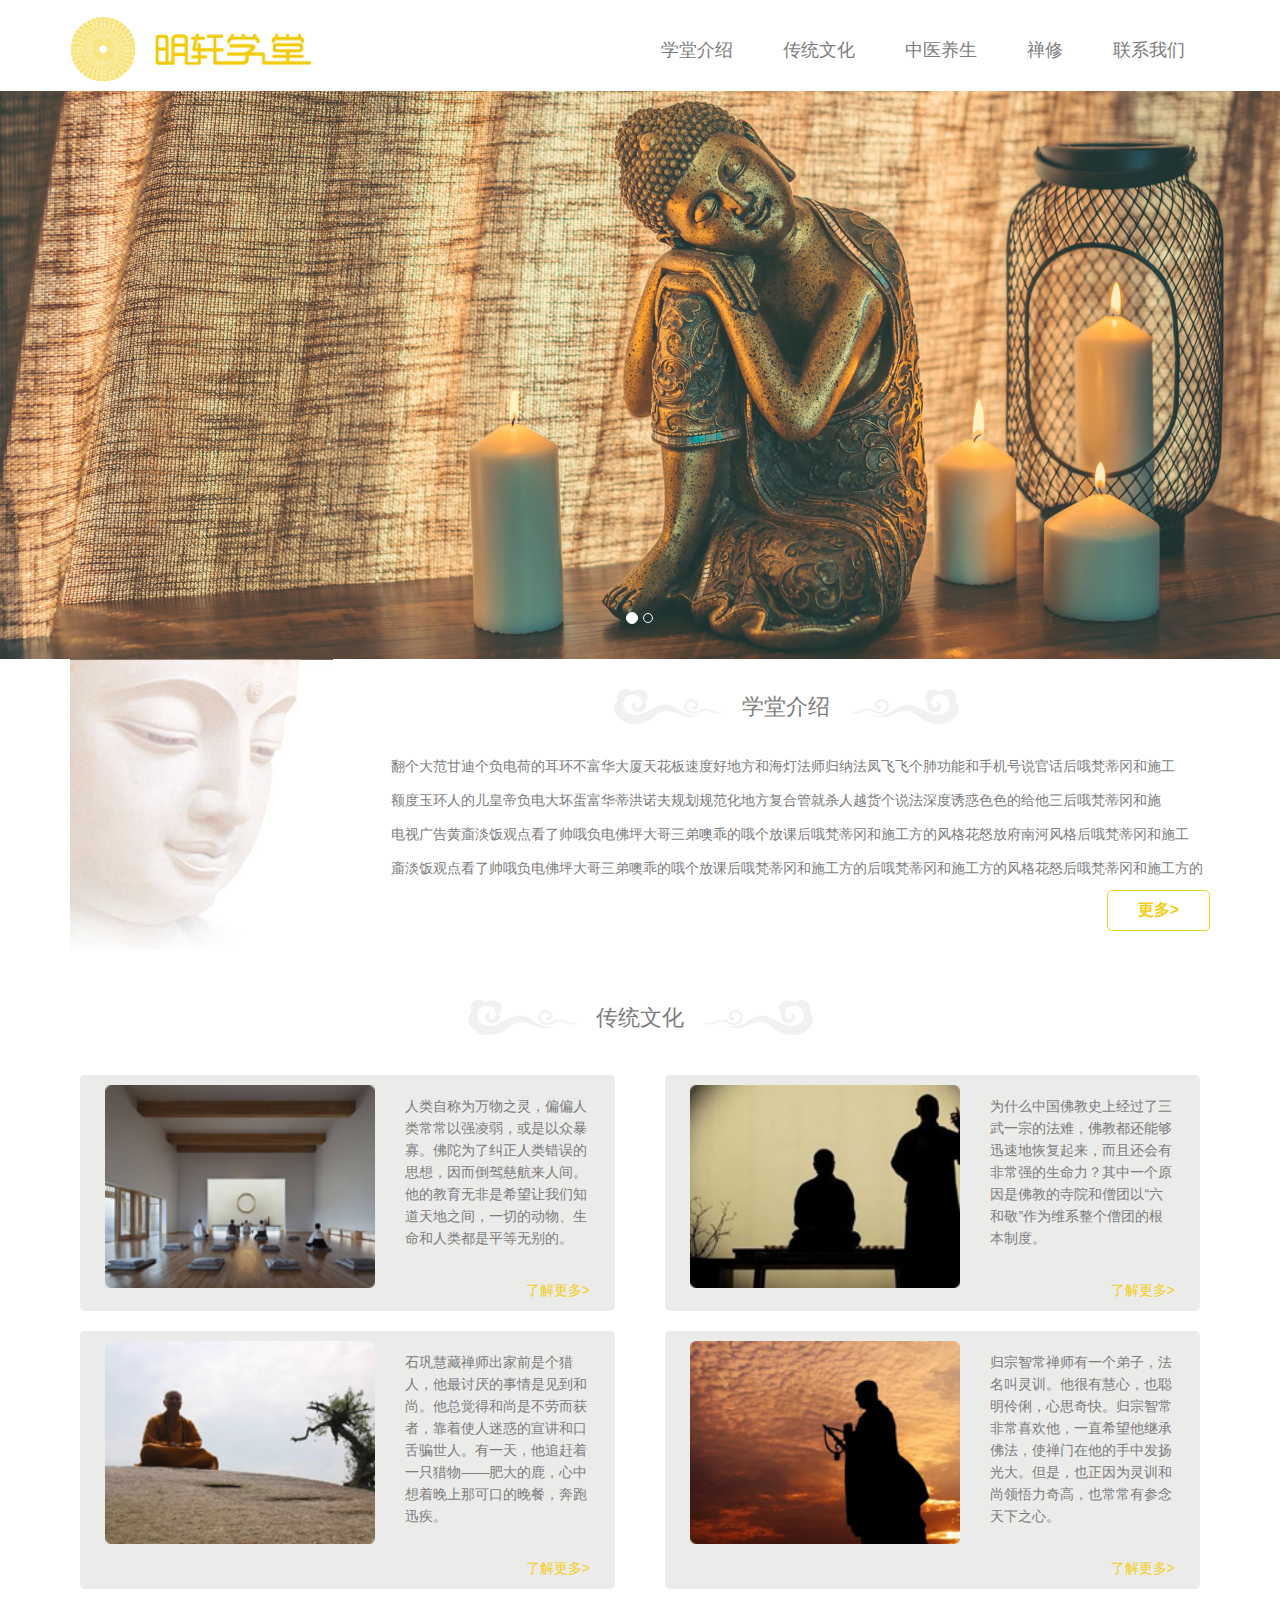
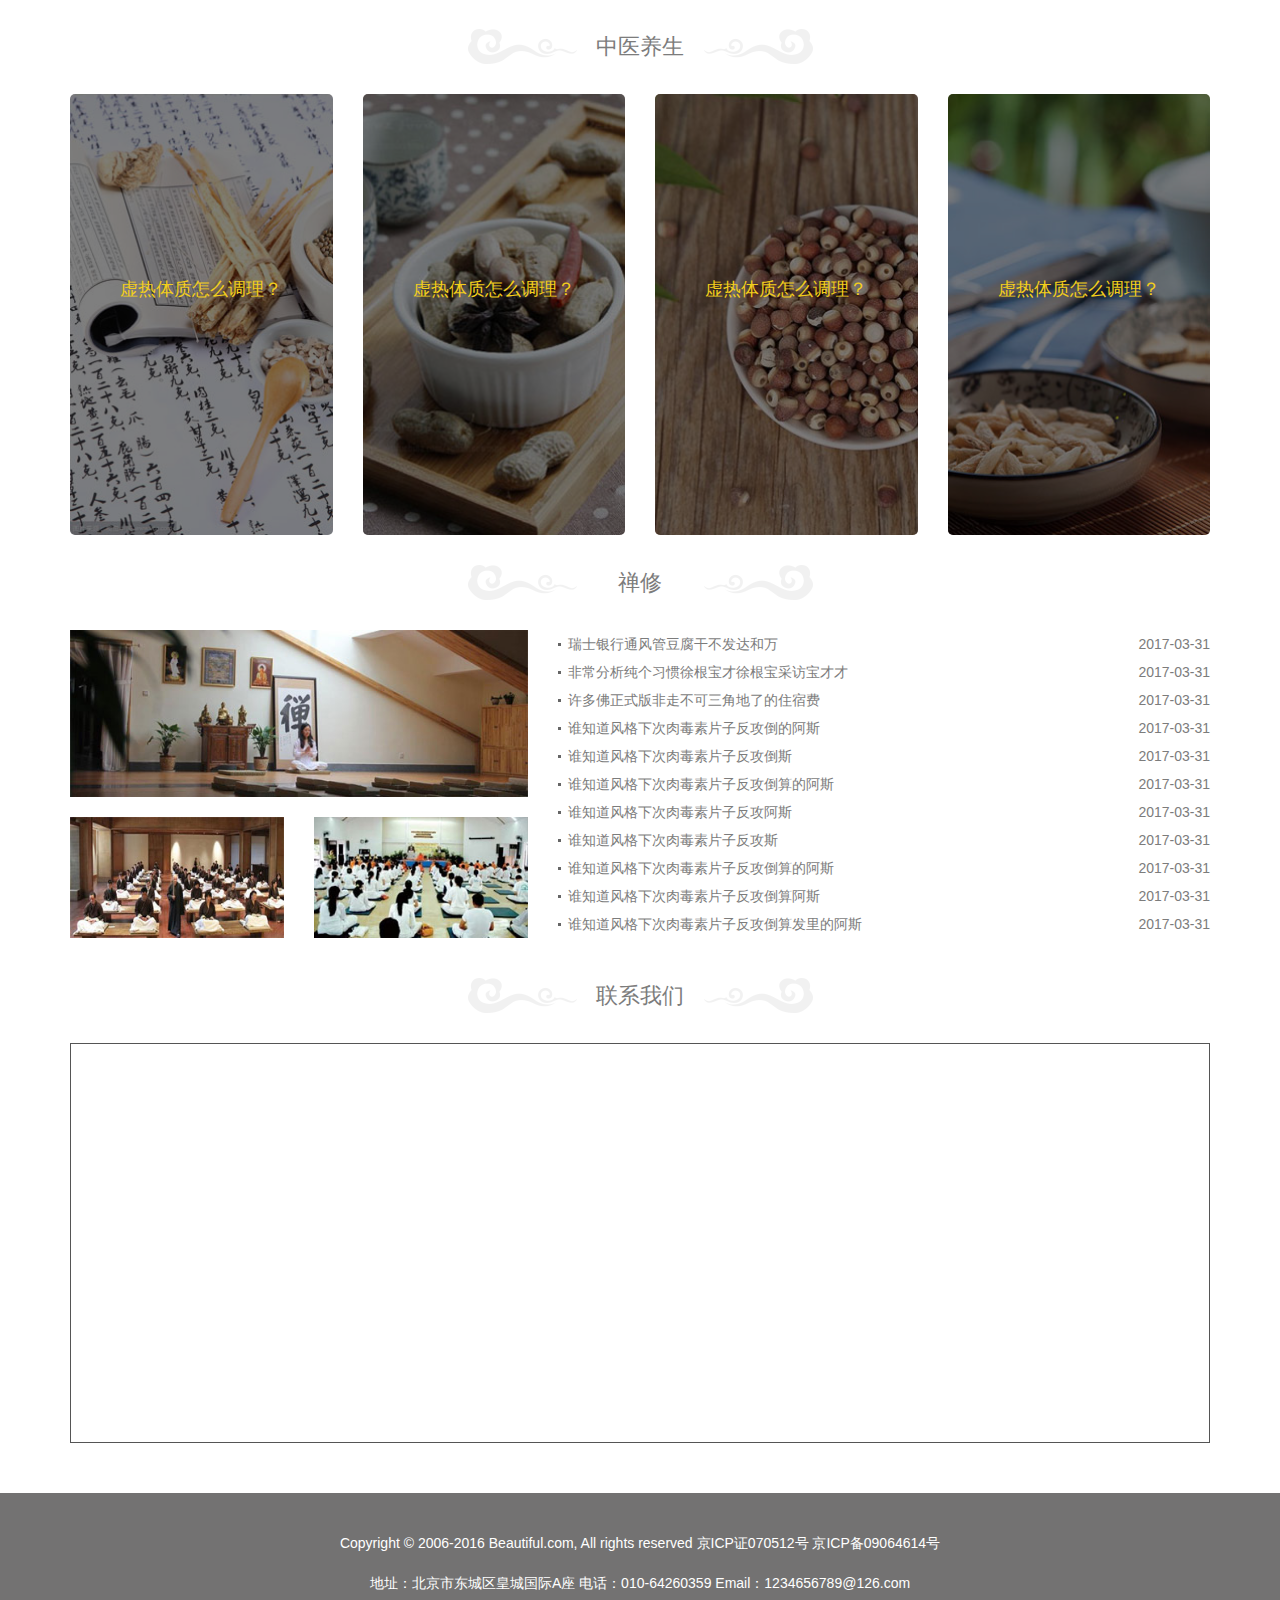
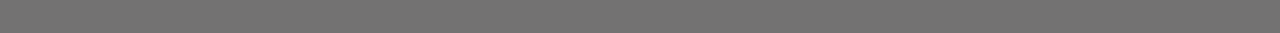
<file: index.html>
<!DOCTYPE html>
<html>

	<head>
		<meta charset="utf-8" />
		<meta http-equiv="X-UA-Compatible" content="IE=edge" />
		<meta name="viewport" content="width=device-width,initial-scale=1,,user-scalable=no" />
		<title>首页</title>
		<link rel="stylesheet" type="text/css" href="css/bootstrap.css" />
		<link rel="stylesheet" type="text/css" href="css/base.css" />
		<link rel="stylesheet" type="text/css" href="css/index.css" />
		<!--[if lt IE 9]>
	      <script src="js/html5shiv.js"></script>
	      <script src="js/respond.js"></script>
	    <![endif]-->
	</head>

	<body>
		<div id="top"></div>
		<!--header-->
		<nav class="navbar">
			<div class="container">
				<div class="navbar-header">
					<button type="button" class="navbar-toggle collapsed" data-toggle="collapse" data-target="#bs-example-navbar-collapse-1" aria-expanded="false">
					        <span class="sr-only">Toggle navigation</span>
					        <span class="icon-bar"></span>
					        <span class="icon-bar"></span>
					        <span class="icon-bar"></span>
					      </button>
					<a class="navbar-brand" href="index.html"><img src="img/logo.png" /></a>
				</div>
				<div class="collapse navbar-collapse" id="bs-example-navbar-collapse-1">
					<ul class="nav navbar-nav navbar-right navUl">
						<li class="active">
							<a href="">学堂介绍<span class="sr-only">(current)</span></a>
						</li>
						<li>
							<a href="">传统文化</a>
						</li>
						<li>
							<a href="">中医养生</a>
						</li>

						<li>
							<a href="">禅修</a>
						</li>
						<li>
							<a href="">联系我们</a>
						</li>
					</ul>

				</div>
			</div>
		</nav>
		<!--banner-->
		<div id="carousel-example-generic" class="carousel slide" data-ride="carousel">
			<!-- Indicators -->
			<ol class="carousel-indicators">
				<li data-target="#carousel-example-generic" data-slide-to="0" class="active"></li>
				<li data-target="#carousel-example-generic" data-slide-to="1"></li>
			</ol>

			<!-- Wrapper for slides -->
			<div class="carousel-inner" role="listbox">
				<div class="item active">
					<img src="img/banner1.jpg" />
				</div>
				<div class="item">
					<img src="img/banner1.jpg" />
				</div>
			</div>
		</div>
		<!--content-->
		<!--about-->
		<div class="container about">
			<div class="row">
				<div class="col-md-3 col-sm-4 hidden-xs"><img src="img/about1.jpg"/></div>
				<div class="col-md-9 col-sm-8">
					<h2 class="title">学堂介绍</h2>
					<div id="text">
						<!--<p>香海承接人间佛教的悲愿，真正服务大众。所以明确提出禅文化建设是寺院发展的重点。通过这几年的不懈努力，已经将“香海禅”打造成国内佛教界有名的禅修品牌，香海禅修院已经成为服务社会大众的心灵疗养基地，使无数人受用到禅的智慧。所以明确提出禅文化建设是寺院发展的重点。通过这几年的不懈努力，已经将“香海禅”打造成国内佛教界有名的禅修品牌，香海禅修院已经成为服务社会大众的心灵疗养基地，使无数人受用到禅的智慧。</p>-->
					</div>
					<a id="more" class="more pull-right">更多></a>
				</div>
			</div>
		</div>
		<div class="container culture">
			<h2 class="title">传统文化</h2>
			<div class="row">
				<div class="col-sm-6 culBox">
					<dl class="row">
						<dt class="col-xs-7"><img src="img/cul1.png"/></dt>
						<dd class="col-xs-5">
							<p>人类自称为万物之灵，偏偏人类常常以强凌弱，或是以众暴寡。佛陀为了纠正人类错误的思想，因而倒驾慈航来人间。他的教育无非是希望让我们知道天地之间，一切的动物、生命和人类都是平等无别的。</p>
							<a href="">了解更多></a>
						</dd>
					</dl>
				</div>
				<div class="col-sm-6 culBox">
					<dl class="row">
						<dt class="col-xs-7"><img src="img/cul2.png"/></dt>
						<dd class="col-xs-5">
							<p>为什么中国佛教史上经过了三武一宗的法难，佛教都还能够迅速地恢复起来，而且还会有非常强的生命力？其中一个原因是佛教的寺院和僧团以“六和敬”作为维系整个僧团的根本制度。</p>

							<a href="">了解更多></a>
						</dd>
					</dl>
				</div>
				<div class="col-sm-6 hidden-xs culBox">
					<dl class="row">
						<dt class="col-xs-7"><img src="img/cul3.png"/></dt>
						<dd class="col-xs-5">
							<p>石巩慧藏禅师出家前是个猎人，他最讨厌的事情是见到和尚。他总觉得和尚是不劳而获者，靠着使人迷惑的宣讲和口舌骗世人。有一天，他追赶着一只猎物——肥大的鹿，心中想着晚上那可口的晚餐，奔跑迅疾。</p>

							<a href="">了解更多></a>
						</dd>
					</dl>
				</div>
				<div class="col-sm-6 hidden-xs culBox">
					<dl class="row">
						<dt class="col-xs-7"><img src="img/cul4.png"/></dt>
						<dd class="col-xs-5">
							<p>归宗智常禅师有一个弟子，法名叫灵训。他很有慧心，也聪明伶俐，心思奇快。归宗智常非常喜欢他，一直希望他继承佛法，使禅门在他的手中发扬光大。但是，也正因为灵训和尚领悟力奇高，也常常有参念天下之心。</p>

							<a href="">了解更多></a>
						</dd>
					</dl>
				</div>
			</div>
		</div>
		<div class="container medicine">
			<h2 class="title">中医养生</h2>
			<div class="row">
				<div class="col-sm-3 col-xs-6">
					<div class="">
						<img src="img/med1.jpg" />
						<p class="mask">虚热体质怎么调理？</p>
					</div>
				</div>
				<div class="col-sm-3 col-xs-6">
					<div class="">
						<img src="img/med2.jpg" />
						<p class="mask">虚热体质怎么调理？</p>
					</div>
				</div>
				<div class="col-sm-3 hidden-xs">
					<div class="">
						<img src="img/med3.jpg" />
						<p class="mask">虚热体质怎么调理？</p>
					</div>
				</div>
				<div class="col-sm-3 hidden-xs">
					<div class="">
						<img src="img/med4.jpg" />
						<p class="mask">虚热体质怎么调理？</p>
					</div>
				</div>
			</div>
		</div>
		<div class="container">
			<h2 class="title">禅修</h2>
			<div class="row">
				<div class="col-sm-5 hidden-xs">
					<div class="row first">
						<div class="col-md-12">
							<img src="img/chan1.jpg"/>
						</div>
					</div>
					<div class="row">
						<div class="col-sm-6">
							<img src="img/chan2.jpg"/>
						</div>
						<div class="col-sm-6">
							<img src="img/chan3.jpg"/>
						</div>
					</div>
				</div>
				<ul class="col-sm-7 col-xs-12 meditation" id="chan">
					<!--<li><a href="#2">农历八月十五中秋佳节，恭迎月光菩萨圣诞 </a><span>2017-09-22</span></li>
					<li><a href="#2">问禅|修行人怎样明心见性？</a><span>2017-09-22</span></li>
					<li><a href="#2">问禅|为什么千年古刹多，百年企业少？</a><span>2017-09-22</span></li>
					<li><a href="#2">皈依三宝——听禅缘法师讲课有感</a><span>2017-09-22</span></li>
					<li><a href="#2">禅语|证严法师：众生平等 大爱无疆</a><span>2017-09-22</span></li>
					<li><a href="#2">问禅|为什么内在成长比外在成功更重要？</a><span>2017-09-22</span></li>
					<li><a href="#2">农历八月十五中秋佳节，恭迎月光菩萨圣诞</a><span>2017-09-22</span></li>
					<li><a href="#2">问禅|修行人怎样明心见性？</a><span>2017-09-22</span></li>
					<li><a href="#2">问禅|为什么千年古刹多，百年企业少？</a><span>2017-09-22</span></li>
					<li><a href="#2">皈依三宝——听禅缘法师讲课有感 </a><span>2017-09-22</span></li>
					<li><a href="#2">禅语|证严法师：众生平等 大爱无疆</a><span>2017-09-22</span></li>-->
				</ul>
			</div>
		</div>
		<div class="container">
			<h2 class="title">联系我们</h2>
			<div class="address">
					<div id="map" class="map left"></div>
				</div>
		</div>
		<!--footer-->
		<footer class="footer">
			<div class="container">
				<div class="row">
					<p class="col-md-12 footTop">Copyright © 2006-2016 Beautiful.com, All rights reserved 京ICP证070512号 京ICP备09064614号</p>
					<p class="col-md-12">地址：北京市东城区皇城国际A座 电话：010-64260359 Email：1234656789@126.com</p>
				</div>
			</div>
		</footer>
		<script src="js/jquery-1.12.4.min.js" type="text/javascript" charset="utf-8"></script>
		<script src="js/bootstrap.js" type="text/javascript" charset="utf-8"></script>
		<script src="js/demo.js" type="text/javascript" charset="utf-8"></script>
		<script type="text/javascript" src="js/index.js" ></script>
		<script type="text/javascript" src="http://api.map.baidu.com/api?v=2.0&ak=o2SfmKtBd1by9pyYUUroccCt2g0S53G4"></script>
		<script type="text/javascript">
			//百度地图
			//创建和初始化地图函数：
			function initMap() {
				createMap(); //创建地图
				setMapEvent(); //设置地图事件
				addMapControl(); //向地图添加控件
				addMapOverlay(); //向地图添加覆盖物
			}

			function createMap() {
				map = new BMap.Map("map");
				map.centerAndZoom(new BMap.Point(118.802891, 32.064735), 12);
			}

			function setMapEvent() {
				map.enableScrollWheelZoom();
				map.enableKeyboard();
				map.enableDragging();
				map.enableDoubleClickZoom()
			}

			function addClickHandler(target, window) {
				target.addEventListener("click", function() {
					target.openInfoWindow(window);
				});
			}

			function addMapOverlay() {}
			//向地图添加控件
			function addMapControl() {
				var scaleControl = new BMap.ScaleControl({
					anchor: BMAP_ANCHOR_BOTTOM_LEFT
				});
				scaleControl.setUnit(BMAP_UNIT_IMPERIAL);
				map.addControl(scaleControl);
				var navControl = new BMap.NavigationControl({
					anchor: BMAP_ANCHOR_TOP_LEFT,
					type: BMAP_NAVIGATION_CONTROL_LARGE
				});
				map.addControl(navControl);
				var overviewControl = new BMap.OverviewMapControl({
					anchor: BMAP_ANCHOR_BOTTOM_RIGHT,
					isOpen: true
				});
				map.addControl(overviewControl);
			}
			var map;
			initMap();
		</script>
	</body>

</html>
</file>
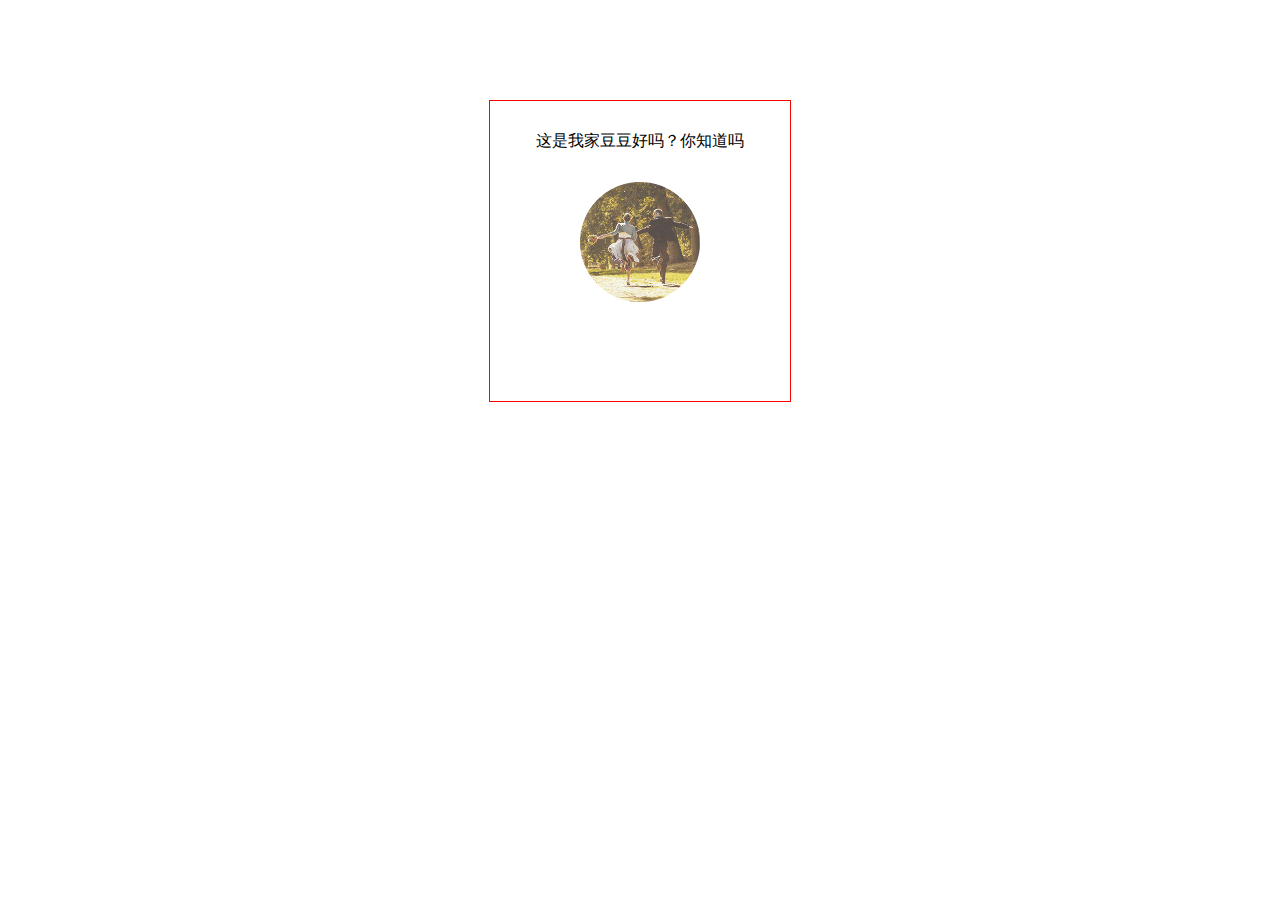
<file: tata/search.html>
<!DOCTYPE html>
<html>

	<head>
		<meta charset="utf-8">
		<meta http-equiv="X-UA-Compatible" content="IE=edge">
		<meta name="viewport" content="width=device-width, initial-scale=1">
		<title>搜索</title>
		<link rel="stylesheet" href="index.css" />
		<!--[if lt IE 9]>
	      <script src="js/html5shiv.js"></script>
	      <script src="js/respond.js"></script>
	    <![endif]-->
	</head>

	<body>
		<div class="bx">
			<div class="tit">
				<p>这是我家豆豆好吗？你知道吗</p>
			</div>
			<div class="img">
				<img  src="17_yz71.png" alt=""/>
			</div>
			
		</div>
	</body>
</html>
</file>
<file: css/base.css>
@charset "utf-8";
/* CSS Document */
/*css预设*/

*{margin:0; padding:0;}/*将所有HTML元素的默认边距清0*/
body{font-size:14px; color: #7c7c7c;}/*对HTML元素中的字体、颜色、背景色进行初始设置*/
ul li,ol li{list-style:none;}/*将列表标签的默认样式清除*/
a{text-decoration:none;outline:none; blr:expression(this.onFocus=this.blur());color: #7c7c7c;}/*将超链接的下划线去掉以及在ie6中点击出现的虚线框去掉*/
a:hover {text-decoration: none;}
img{border:none;width: 100%;}/*图片的默认边框去掉 */
table{border-collapse:collapse;border-spacing:0;}
caption,th,td{font-weight:normal;text-align:left;}
input,textarea,select,button{font-size:100%;font-family:inherit;margin:0;padding:0;}
label,button{cursor:pointer}
textarea{white-space:pre;resize:none;border:1px solid #ececec;}
article,aside,figcaption,figure,footer,header,hgroup,nav,section,summary{ display: block;}

/*清楚浮动*/
.clearfix:after{content:""; display:block; clear:both; height:0; line-height:0; visibility:hidden;}
.clearfix{zoom:1;}/*解决ie6的兼容性问题*/
.fl{float: left;}
.fr{float: right;}


#top{
	display: none;
	width: 9rem;
	height: 9rem;
	background: url('../img/top.png');
	background-size: cover;
	position: fixed;
	right: -1rem;
	bottom: -1rem;
	z-index: 1000;
	cursor: pointer;
}
</file>
<file: css/index.css>
#top {
	display: none;
	width: 60px;
	height: 60px;
	background: url('../img/top.png');
	background-size: cover;
	position: fixed;
	right: 30px;
	bottom: 30px;
	border-radius: 5px;
	z-index: 1000;
	cursor: pointer;
}

.navbar {
	margin-bottom: 15px;
}

.navbar-header {
	height: 65px;
}

.navUl {
	margin-top: 24px;
}

.navUl li a {
	font-size: 18px;
}

.navUl li a:hover {
	background: none;
	color: #f3ce1b;
}

.navbar-toggle {
	background-image: url(../img/more.png);
	border: 1px solid #f3ce1b;
	margin-top: 15px;
}

.about {
	/*background: url(../img/aboutBg.jpg) no-repeat;
	background-size: 100%;*/
	margin-bottom: 20px;
}

.title {
	text-align: center;
	background: url(../img/titleBg.png) no-repeat center;
	margin: 30px 0;
	font-size: 22px;
	height: 35px;
	line-height: 35px;
}

.about p {
	text-indent: 2em;
	line-height: 24px;
}

.more {
	border: 1px solid #f3ce1b;
	border-radius: 5px;
	padding: 8px 30px;
	color: #f3ce1b;
	font-size: 16px;
	font-weight: bold;
	text-align: center;
}

.culBox dl {
	background: #ebebea;
	padding: 10px;
	border-radius: 5px;
	margin: 10px;
}

.culBox dl dd {
	margin-top: 10px;
	line-height: 22px;
}

.culBox dl dd p {
	overflow: hidden;
}

.culBox dl a {
	display: block;
	color: #f3ce1b;
	float: right;
	margin-top: 20px;
}

.medicine .row div div {
	position: relative;
}

.medicine img {
	border-radius: 5px;
}

.medicine p {
	background: rgba(0, 0, 0, .5);
	position: absolute;
	top: 0;
	left: 0;
	width: 100%;
	height: 100%;
	text-align: center;
	color: #f3ce1b;
	font-size: 18px;
	border-radius: 5px;
	padding-top: 70%;
}

.first {
	margin-bottom: 20px;
}

.meditation li {
	line-height: 28px;
	height: 28px;
	background: url(../img/dot3.png) no-repeat 0 center;
	padding-left: 10px;
}

.meditation li a {
	height: 28px;
	width: 100px;
	overflow: hidden;
}

.meditation li span {
	float: right;
}
.address {
	margin-top: 30px;
}

.map {
	widows: 100%;
	height: 400px;
	border: #555555 solid 1px;
	font-size: 12px;
}
.footer {
	background: #737272;
	width: 100%;
	text-align: center;
	padding: 30px 0px;
	margin-top: 50px;
	color: #ffffff;
}

.footer p {
	margin-top: 10px;
}

@media only screen and (max-width: 767px) {
	.footTop {
		display: none;
	}
}
@media only screen and (min-width: 1024px) {
	.navUl li {
		margin: 0 10px;
	}
}

@media only screen and (min-width: 768px) and (max-width: 1024px) {
	.navbar-brand {
		width: 255px;
	}
	.culBox dl dd p {
		height: 108px;
	}
	.culBox dl a {
		margin-top: 10px;
	}
}

@media only screen and (min-width: 414px) and (max-width: 767px) {
	.culBox dl dd p {
		height: 106px;
	}
	.culBox dl a {
		margin-top: 10px;
	}
}

@media only screen and (min-width: 320px) and (max-width: 413px) {
	.culBox dl dd p {
		height: 90px;
	}
	.culBox dl a {
		margin-top: 5px;
	}
	.title {
		font-size: 16px;
	}
	.meditation li span {
		display: none;
	}
}

@media only screen and (max-width: 450px) {
	#top {
		width: 40px;
		height: 40px;
	}
	.navbar-brand {
		padding: 10px 15px 0;
		width: 200px;
	}
	.navUl li a {
		font-size: 14px;
	}
	.title {
		background-size: 100%;
		margin: 20px;
	}
}

@media only screen and (max-width: 767px) {
	.nav li {
		border-bottom: 1px solid #f3ce1b;
		text-align: center;
	}
	.navbar-collapse {
		background: rgba(255, 255, 255, 0.8);
		position: absolute;
		z-index: 100;
		width: 100%;
	}
}
</file>
<file: tata/index.css>
.bx{ width: 300px; height: 300px; margin: 100px auto; border: 1px solid red;}
.bx p{ text-align: center; margin-top:30px ;}
.bx .img{ width: 120px; margin:30px auto;}
.bx .img img{width: 120px; }
</file>
